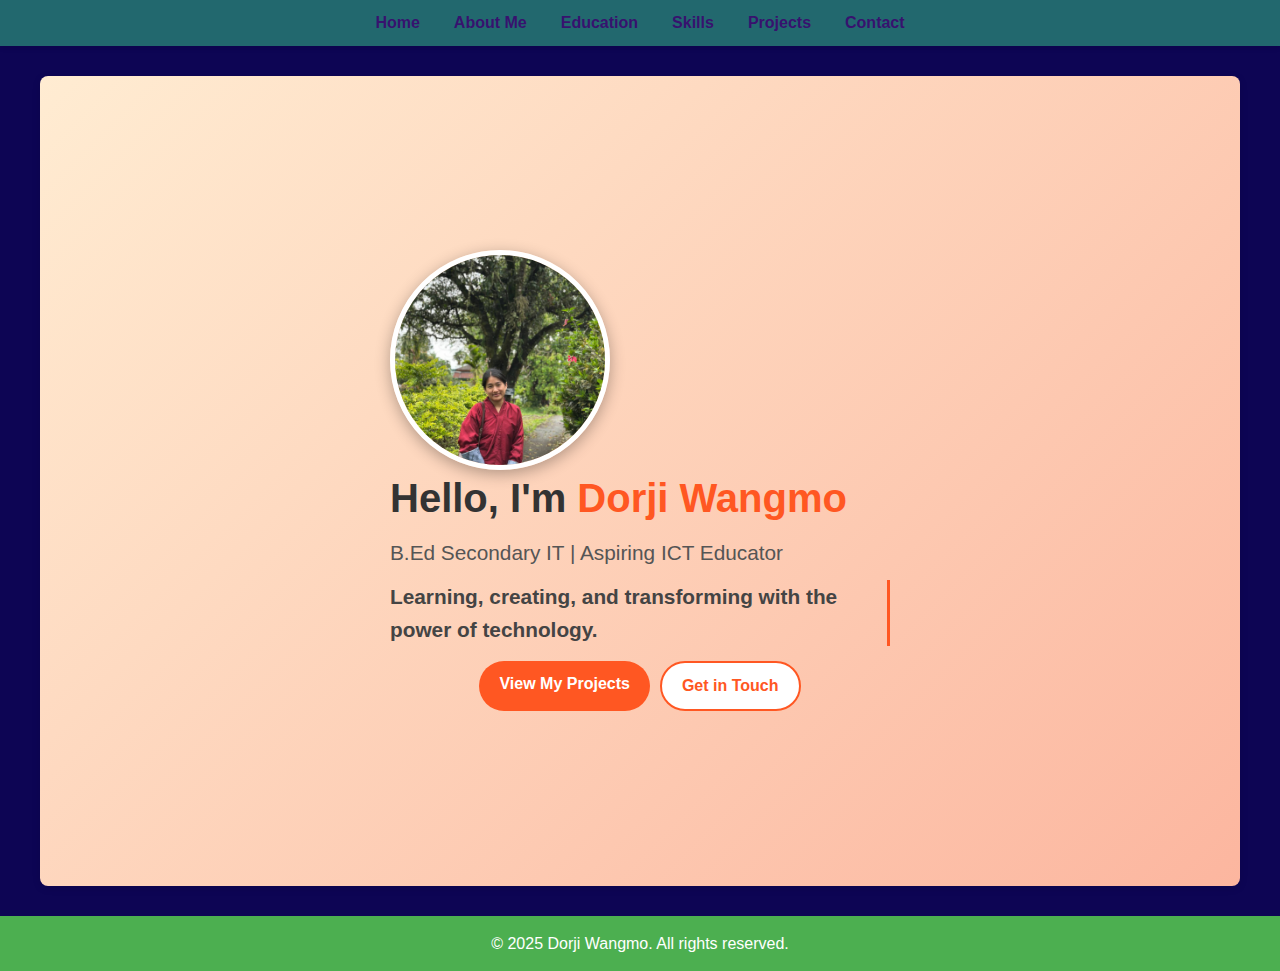
<file: index.html>
<!DOCTYPE html>
<html lang="en">
<head>
  <meta charset="UTF-8">
  <meta name="viewport" content="width=device-width, initial-scale=1.0">
  <title>Home | Dorji Wangmo</title>
  <link rel="stylesheet" href="styles.css"> <!-- Linking external CSS file -->
</head>
<body>
  
  <!-- Navigation Bar -->
  <header>
    <nav>
  <ul class="navbar">
    <li><a href="index.html">Home</a></li>
    <li><a href="about.html">About Me</a></li>
    <li><a href="education.html">Education</a></li>
    <li><a href="skills.html">Skills</a></li>
    <li><a href="project.html">Projects</a></li>
    <li><a href="contact.html">Contact</a></li>
  </ul>
</nav>
  </header>


 <!-- Home Section -->
<section class="hero">
  <div class="hero-content">
    <!-- Profile Image -->
    <div class="hero-img">
      <img src="photo_2025.jpg" alt="Dorji Wangmo" class="profile-pic">
    </div>

    <!-- Introduction Text -->
    <div class="hero-text">
      <h1>Hello, I'm <span class="highlight">Dorji Wangmo</span></h1>
      <p class="sub-title">B.Ed Secondary IT | Aspiring ICT Educator</p>
      <p class="typing-text">Learning, creating, and transforming with the power of technology.</p>

      <!-- Call-to-action buttons -->
      <div class="hero-buttons">
        <a href="project.html" class="btn">View My Projects</a>
        <a href="contact.html" class="btn secondary">Get in Touch</a>
      </div>
    </div>
  </div>
</section>



  <!-- Footer -->
  <footer>
    <p>© 2025 Dorji Wangmo. All rights reserved.</p>
  </footer>
</body>
</html>
</file>
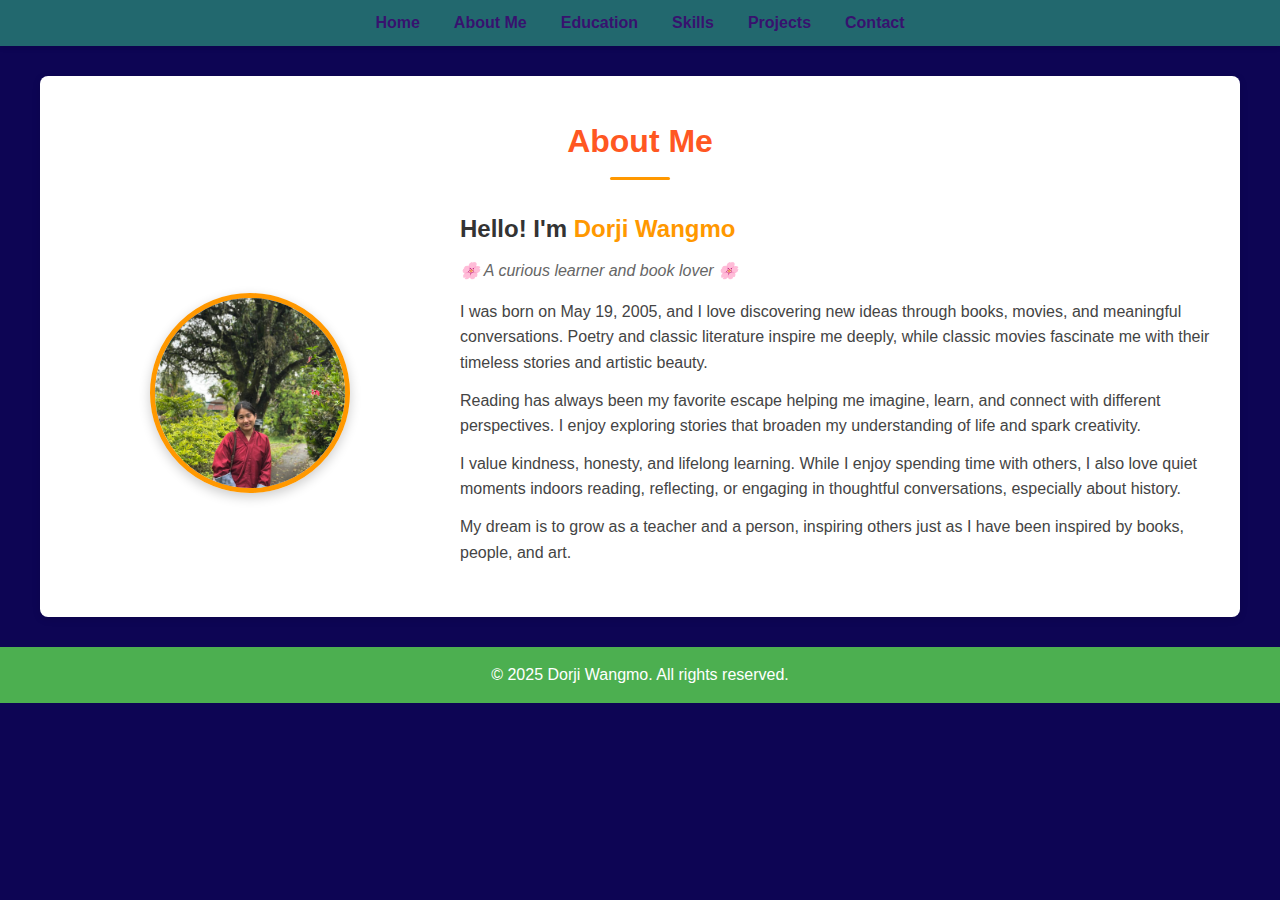
<file: about.html>
<!DOCTYPE html>
<html lang="en">
<head>
  <meta charset="UTF-8">
  <meta name="viewport" content="width=device-width, initial-scale=1.0">
  <title>About Me | Dorji Wangmo</title>
  <link rel="stylesheet" href="styles.css">
</head>
<body>
  <!-- Navigation Bar -->
  <header>
    <nav>
  <ul class="navbar">
    <li><a href="index.html">Home</a></li>
    <li><a href="about.html">About Me</a></li>
    <li><a href="education.html">Education</a></li>
    <li><a href="skills.html">Skills</a></li>
    <li><a href="project.html">Projects</a></li>
    <li><a href="contact.html">Contact</a></li>
  </ul>
</nav>
  </header>

  <!-- About Section -->
<section id="about" class="about-page">
  <h2>About Me</h2>
  <div class="about-container">
    
    <!-- Profile Picture -->
    <div class="about-image">
      <img src="photo_2025.jpg" alt="Dorji Wangmo" class="about-pic">
    </div>

    <!-- About Me Text -->
    <div class="about-text">
      <h3>Hello! I'm <span>Dorji Wangmo</span></h3>
      <p class="tagline">🌸 A curious learner and book lover 🌸</p>
      
      <p>
        I was born on May 19, 2005, and I love discovering new ideas through books, 
        movies, and meaningful conversations. Poetry and classic literature inspire me deeply, 
        while classic movies fascinate me with their timeless stories and artistic beauty.
      </p>

      <p>
        Reading has always been my favorite escape helping me imagine, learn, and connect with 
        different perspectives. I enjoy exploring stories that broaden my understanding of life 
        and spark creativity.
      </p>

      <p>
        I value kindness, honesty, and lifelong learning. While I enjoy spending time 
        with others, I also love quiet moments indoors reading, reflecting, or engaging in thoughtful 
        conversations, especially about history.
      </p>

      <p>
        My dream is to grow as a teacher and a person, inspiring others just as I have been inspired 
        by books, people, and art. 
      </p>
    </div>
  </div>
</section>


  <!-- Footer -->
  <footer>
    <p>© 2025 Dorji Wangmo. All rights reserved.</p>
  </footer>
</body>
</html>
</file>
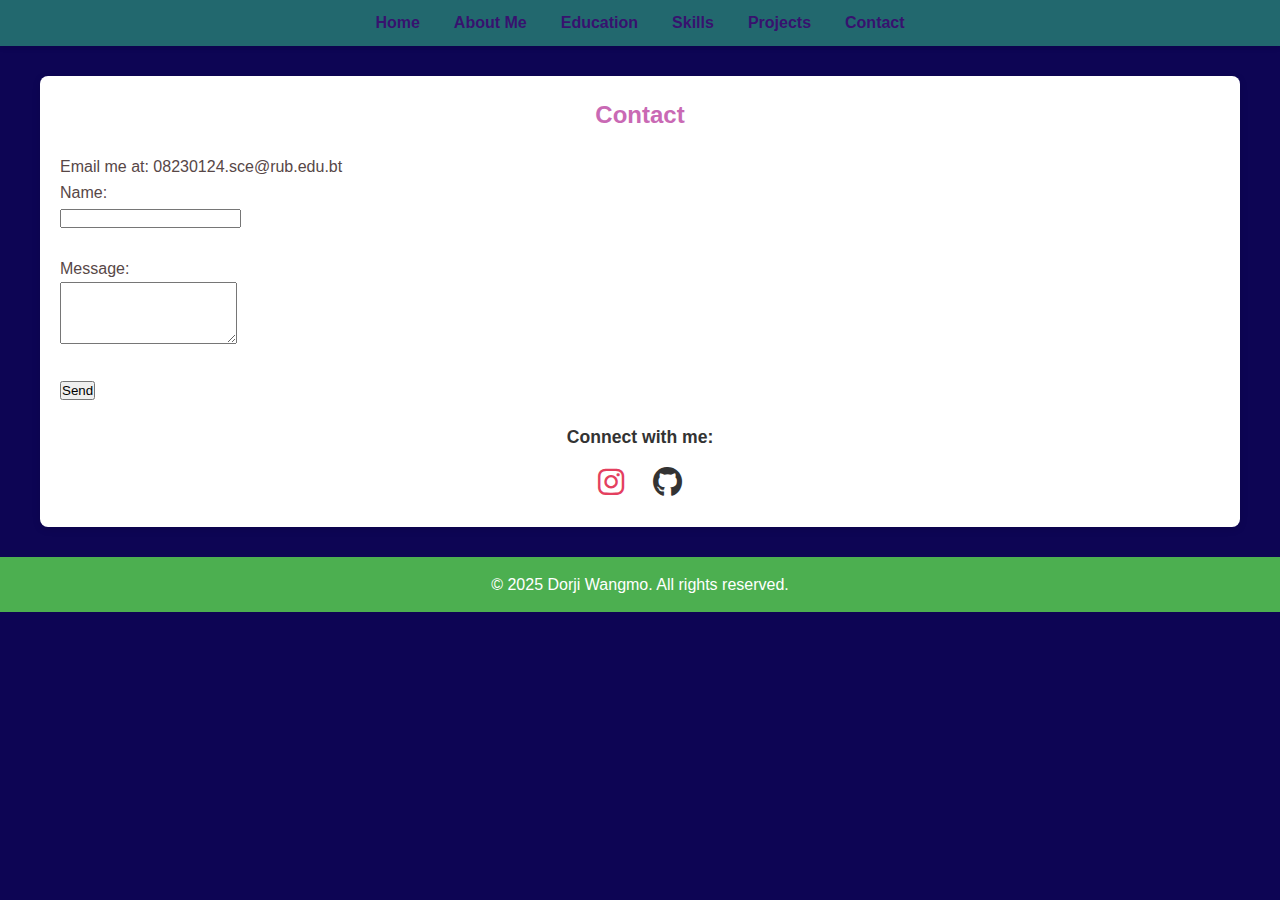
<file: contact.html>
<!DOCTYPE html>
<html lang="en">
<head>
  <meta charset="UTF-8">
  <meta name="viewport" content="width=device-width, initial-scale=1.0">
  <title>Contact | Dorji Wangmo</title>
  <link rel="stylesheet" href="styles.css">

  <!-- Font Awesome for icons -->
  <link rel="stylesheet" href="https://cdnjs.cloudflare.com/ajax/libs/font-awesome/6.5.0/css/all.min.css">
</head>
<body>
  <!-- Navigation Bar -->
  <header>
    <nav>
      <ul class="navbar">
        <li><a href="index.html">Home</a></li>
        <li><a href="about.html">About Me</a></li>
        <li><a href="education.html">Education</a></li>
        <li><a href="skills.html">Skills</a></li>
        <li><a href="project.html">Projects</a></li>
        <li><a href="contact.html">Contact</a></li>
      </ul>
    </nav>
  </header>

  <!-- Contact Section -->
  <section id="contact">
    <h2>Contact</h2>
    <p>Email me at: <a href="mailto:08230124.sce@rub.edu.bt">08230124.sce@rub.edu.bt</a></p>
    
    <!-- Contact Form -->
    <form>
      <label for="name">Name:</label><br>
      <input type="text" id="name" name="name" required><br><br>

      <label for="message">Message:</label><br>
      <textarea id="message" name="message" rows="4" required></textarea><br><br>

      <button type="submit">Send</button>
    </form>

    <!-- Social Media Links -->
    <div class="social-links">
      <h3>Connect with me:</h3>
      <a href="https://instagram.com/heytraa11" target="_blank" class="instagram"><i class="fab fa-instagram"></i></a>
      <a href="https://github.com/Dorji-Wangmo123" target="_blank" class="github"><i class="fab fa-github"></i></a>
    </div>
  </section>

  <!-- Footer -->
  <footer>
    <p>© 2025 Dorji Wangmo. All rights reserved.</p>
  </footer>
</body>
</html>
</file>
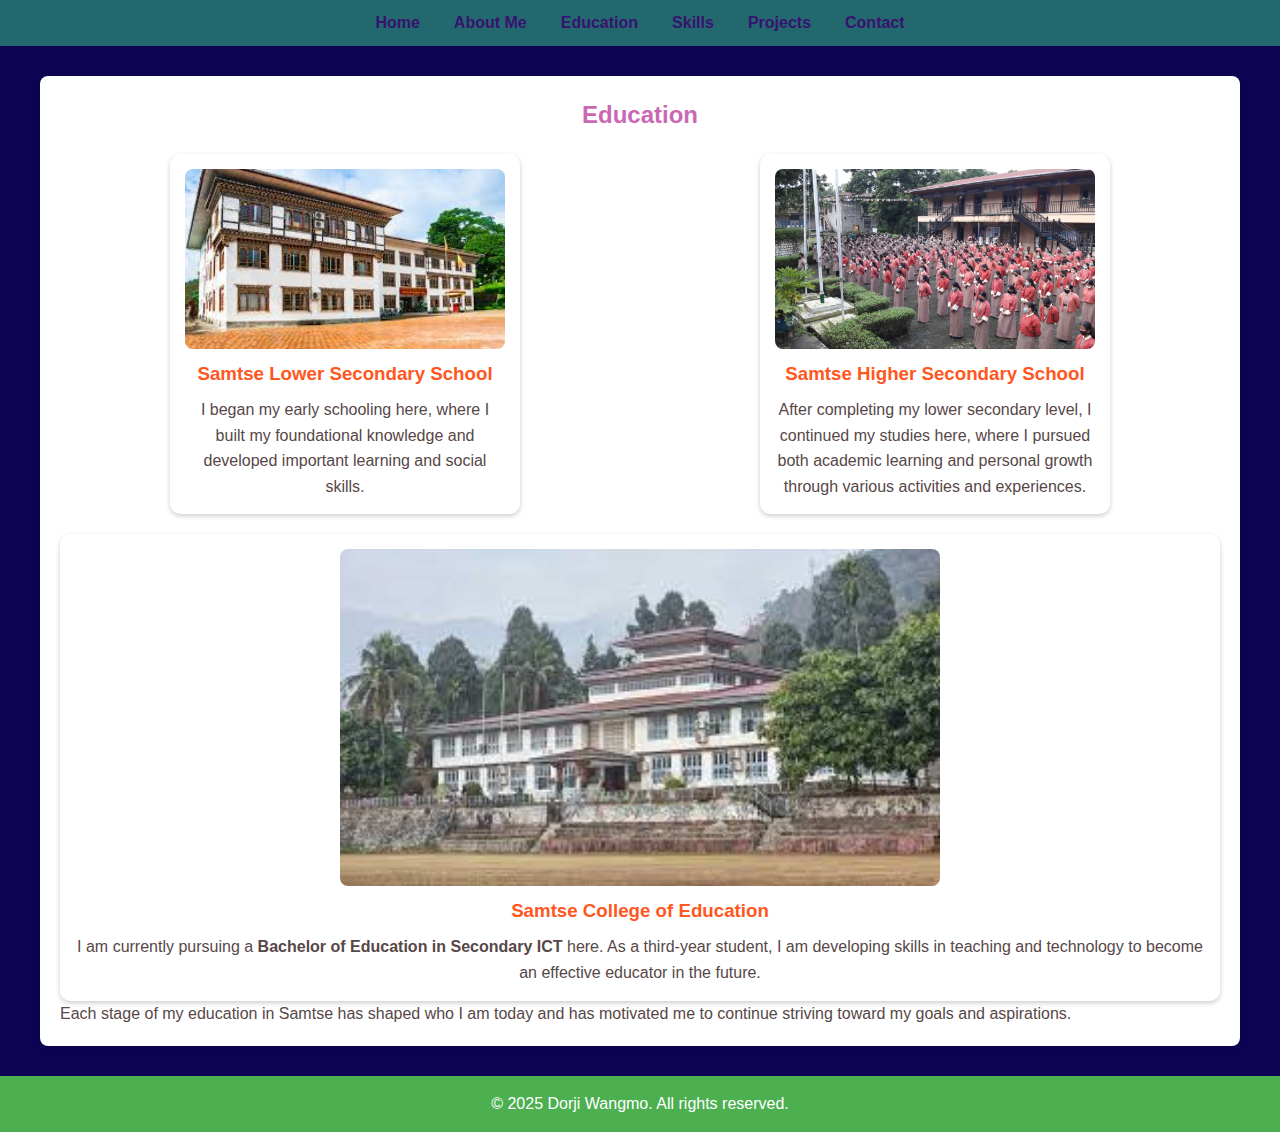
<file: education.html>
<!DOCTYPE html>
<html lang="en">
<head>
  <meta charset="UTF-8">
  <meta name="viewport" content="width=device-width, initial-scale=1.0">
  <title>Education | Tshering Lhamo</title>
  <link rel="stylesheet" href="styles.css">
</head>
<body>
  <!-- Navigation Bar -->
  <header>
   <nav>
  <ul class="navbar">
    <li><a href="index.html">Home</a></li>
    <li><a href="about.html">About Me</a></li>
    <li><a href="education.html">Education</a></li>
    <li><a href="skills.html">Skills</a></li>
    <li><a href="project.html">Projects</a></li>
    <li><a href="contact.html">Contact</a></li>
  </ul>
</nav>
  </header>

  <!-- Education Section -->  

<section id="education">  
  <h2>Education</h2>  

  <div class="edu-container">

    <!-- Lower Secondary -->
    <div class="edu-card">
      <img src="samtselower.jpg" alt="Samtse Lower Secondary School">
      <h3>Samtse Lower Secondary School</h3>
      <p>
        I began my early schooling here, where I built my foundational knowledge and developed important learning and social skills.
      </p>
    </div>

    <!-- Higher Secondary -->
    <div class="edu-card">
      <img src="samtsehigher.jpeg" alt="Samtse Higher Secondary School">
      <h3>Samtse Higher Secondary School</h3>
      <p>
        After completing my lower secondary level, I continued my studies here, where I pursued both academic learning and personal growth through various activities and experiences.
      </p>
    </div>

  </div>

  <!-- College -->
<div class="edu-card college">
  <img src="college.jpg" alt="Samtse College of Education">
  <h3>Samtse College of Education</h3>
  <p>
    I am currently pursuing a <strong>Bachelor of Education in Secondary ICT</strong> here.  
    As a third-year student, I am developing skills in teaching and technology to become an effective educator in the future.
  </p>
</div>


  </div>

  <p>
    Each stage of my education in Samtse has shaped who I am today and has motivated me to continue striving toward my goals and aspirations.
  </p> 
</section>  
 

  <!-- Footer -->
  <footer>
    <p>© 2025 Dorji Wangmo. All rights reserved.</p>
  </footer>
</body>
</html>
</file>
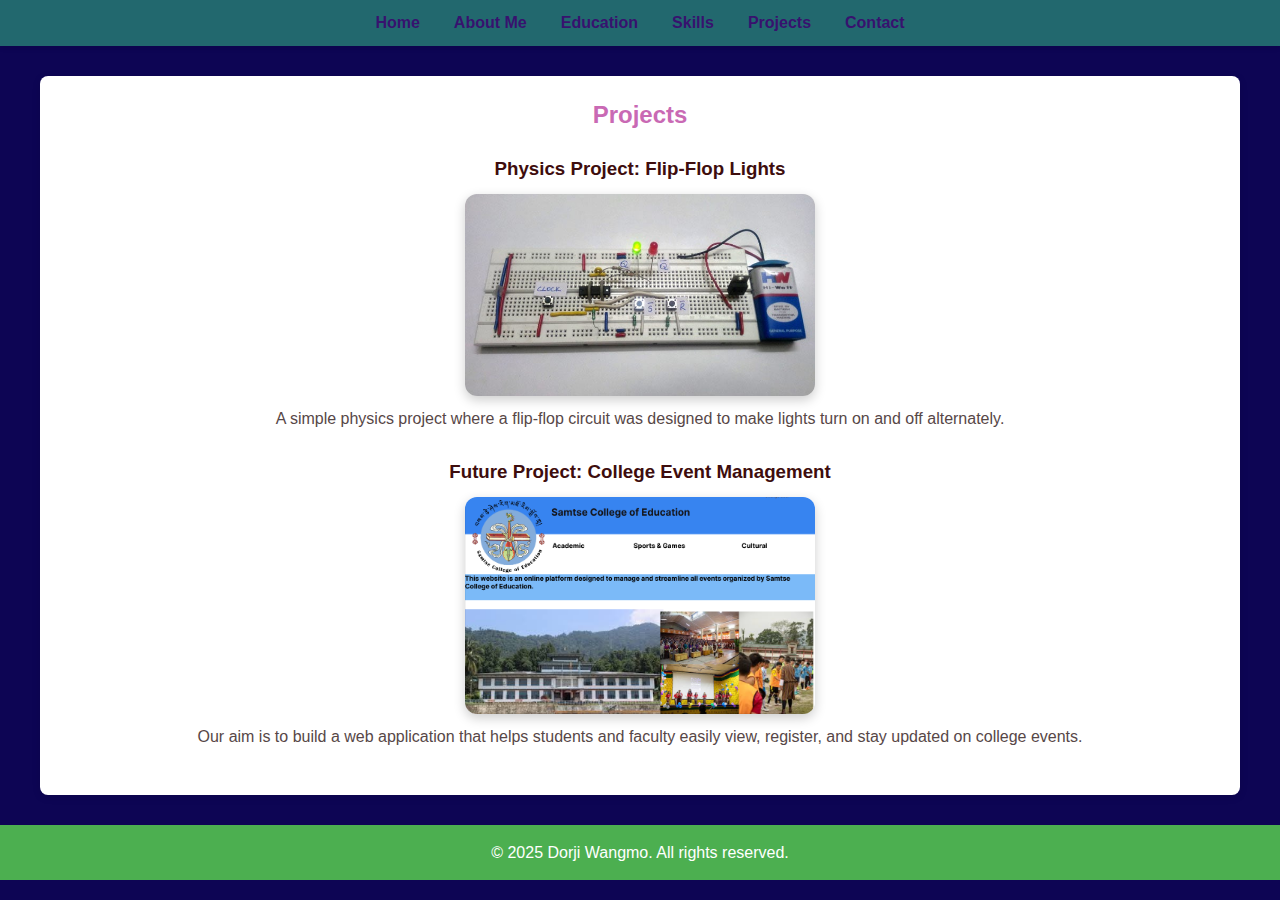
<file: project.html>
<!DOCTYPE html>
<html lang="en">
<head>
  <meta charset="UTF-8">
  <meta name="viewport" content="width=device-width, initial-scale=1.0">
  <title>Projects | Tshering Lhamo</title>
  <link rel="stylesheet" href="styles.css">
</head>
<body>
  <!-- Navigation Bar -->
  <header>
    <nav>
  <ul class="navbar">
    <li><a href="index.html">Home</a></li>
    <li><a href="about.html">About Me</a></li>
    <li><a href="education.html">Education</a></li>
    <li><a href="skills.html">Skills</a></li>
    <li><a href="project.html">Projects</a></li>
    <li><a href="contact.html">Contact</a></li>
  </ul>
</nav>
  </header>

  <!-- Projects Section -->
  <section id="projects">
    <h2>Projects</h2>

    <!-- Project 1 -->
<div class="project">
  <h3>Physics Project: Flip-Flop Lights</h3>
  <img src="SR flipflop.jpg" alt="Flip-Flop Lights Image" class="project-img">
  <p>A simple physics project where a flip-flop circuit was designed to make lights turn on and off alternately.</p>
</div>


 <!-- Project 2 -->
    <div class="project">
      <h3>Future Project: College Event Management</h3>
      <img src="eventmanagement.png" alt="College Event Management Image" class="project-img">
      <p>Our aim is to build a web application that helps students and faculty easily view, register, and stay updated on college events.</p>
    </div>
  </section>

  <!-- Footer -->
  <footer>
    <p>© 2025 Dorji Wangmo. All rights reserved.</p>
  </footer>
</body>
</html>
</file>
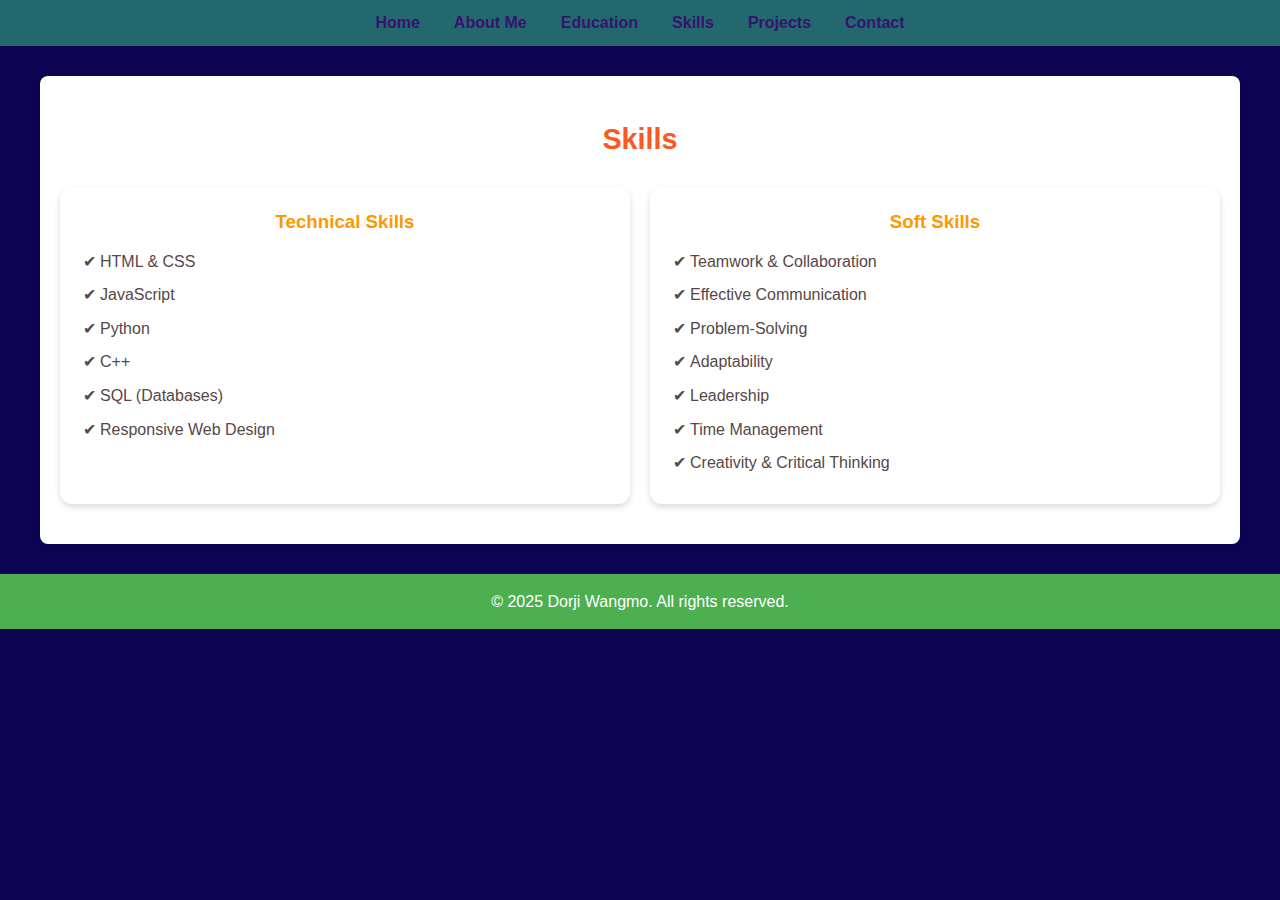
<file: skills.html>
<!DOCTYPE html>
<html lang="en">
<head>
  <meta charset="UTF-8">
  <meta name="viewport" content="width=device-width, initial-scale=1.0">
  <title>Skills | Dorji Wangmo</title>
  <link rel="stylesheet" href="styles.css">
</head>
<body>
  <!-- Navigation Bar -->
  <header>
    <nav>
  <ul class="navbar">
    <li><a href="index.html">Home</a></li>
    <li><a href="about.html">About Me</a></li>
    <li><a href="education.html">Education</a></li>
    <li><a href="skills.html">Skills</a></li>
    <li><a href="project.html">Projects</a></li>
    <li><a href="contact.html">Contact</a></li>
  </ul>
</nav>
  </header>

  <!-- Skills Section -->
<section id="skills">
  <h2>Skills</h2>
  <div class="skills-grid">

    <!-- Technical Skills -->
    <div class="skill-card">
      <h3>Technical Skills</h3>
      <ul>
        <li>HTML & CSS</li>
        <li>JavaScript</li>
        <li>Python</li>
        <li>C++</li>
        <li>SQL (Databases)</li>
        <li>Responsive Web Design</li>
      </ul>
    </div>

    <!-- Soft Skills -->
    <div class="skill-card">
      <h3>Soft Skills</h3>
      <ul>
        <li>Teamwork & Collaboration</li>
        <li>Effective Communication</li>
        <li>Problem-Solving</li>
        <li>Adaptability</li>
        <li>Leadership</li>
        <li>Time Management</li>
        <li>Creativity & Critical Thinking</li>
      </ul>
    </div>

  </div>
</section>


  <!-- Footer -->
  <footer>
    <p>© 2025 Dorji Wangmo. All rights reserved.</p>
  </footer>
</body>
</html>
</file>
<file: styles.css>
/* =============================
   General Styles
============================= */
* {
  margin: 0;
  padding: 0;
  box-sizing: border-box;
  font-family: 'Segoe UI', Tahoma, Geneva, Verdana, sans-serif;
}

body {
  line-height: 1.6;
  color: #574747;
  background-color: #0d0554;
}

a {
  text-decoration: none;
  color: inherit;
}

h1, h2, h3 {
  color: #3e0d0d;
}

img {
  max-width: 100%;
  height: auto;
  display: block;
}

/* =============================
   Navigation Bar
============================= */
header {
  background-color: #22686e;
  padding: 10px 0;
  box-shadow: 0 2px 5px rgba(0,0,0,0.1);
}

.navbar {
  display: flex;
  justify-content: center;
  flex-wrap: wrap;
  list-style: none;
  gap: 10px;
}

.navbar li a {
  color: rgb(55, 18, 110);
  font-weight: bold;
  padding: 8px 12px;
  transition: background-color 0.3s, color 0.3s;
}

.navbar li a:hover {
  background-color: rgb(58, 62, 28);
  color: #4CAF50;
  border-radius: 5px;
}

/* =============================
   Hero Section
============================= */

/* =============================
   Hero Section (Home Page)
============================= */
.hero {
  min-height: 90vh;
  display: flex;
  flex-direction: column;      /* default: stack for mobile */
  align-items: center;
  justify-content: center;
  padding: 30px 15px;
  background: linear-gradient(135deg, #ffecd2, #fcb69f);
  text-align: center;
  gap: 20px;
}

.profile-pic {
  width: 130px;
  height: 130px;
  border-radius: 50%;
  object-fit: cover;
  border: 5px solid #fff;
  box-shadow: 0px 4px 15px rgba(0,0,0,0.3);
  transition: transform 0.4s ease;
  margin: 0 auto;
  display: block;
}

.profile-pic:hover {
  transform: scale(1.08) rotate(2deg);
}

.hero-text {
  max-width: 100%;
  word-wrap: break-word;
  overflow-wrap: break-word;
}

.hero-text h1 {
  font-size: 1.6rem;           /* mobile size */
  margin-bottom: 10px;
  color: #333;
  line-height: 1.4;
}

.hero-text .highlight {
  color: #ff5722;
}

.sub-title {
  font-size: 1rem;
  color: #555;
  margin-bottom: 10px;
}

.typing-text {
  font-size: 1rem;
  font-weight: bold;
  color: #444;
  border-right: 3px solid #ff5722;
  white-space: normal;         /* allow line break */
  overflow: hidden;
  animation: typing 4s steps(50, end) forwards, blink 0.7s infinite;
}

@keyframes typing {
  from { width: 0; }
  to { width: 100%; }
}

@keyframes blink {
  50% { border-color: transparent; }
}

.hero-buttons {
  margin-top: 15px;
  display: flex;
  flex-wrap: wrap;
  gap: 10px;
  justify-content: center;
}

.btn {
  padding: 10px 20px;
  background: #ff5722;
  color: #fff;
  border-radius: 30px;
  font-weight: bold;
  transition: background 0.3s, transform 0.2s;
}

.btn:hover {
  background: #e64a19;
  transform: translateY(-3px);
}

.btn.secondary {
  background: #fff;
  color: #ff5722;
  border: 2px solid #ff5722;
}

.btn.secondary:hover {
  background: #ff5722;
  color: #fff;
}

/* Tablet and Desktop layout */
@media (min-width: 768px) {
  .hero {
    flex-direction: row;        /* side by side */
    text-align: left;
    gap: 40px;
  }

  .profile-pic {
    width: 180px;              /* controlled image size */
    height: 180px;
    margin: 0;
  }

  .hero-text {
    max-width: 550px;
  }

  .hero-text h1 {
    font-size: 2.2rem;
  }

  .sub-title, .typing-text {
    font-size: 1.2rem;
  }
}

/* Large desktops */
@media (min-width: 1200px) {
  .profile-pic {
    width: 220px;
    height: 220px;
  }

  .hero-text h1 {
    font-size: 2.8rem;
  }

  .sub-title, .typing-text {
    font-size: 1.3rem;
  }
}


/* =============================
   Sections
============================= */
section {
  width: 100%;
  max-width: 1200px;
  margin: 30px auto;
  padding: 20px;
  background-color: white;
  border-radius: 8px;
  box-shadow: 0 2px 8px rgba(0,0,0,0.1);
}

section h2 {
  margin-bottom: 20px;
  text-align: center;
  color: #c969b4;
}

/* =============================
   About Section
============================= */
.about-page {
  padding: 40px 20px;
}

.about-page h2 {
  text-align: center;
  color: #ff5722;
  font-size: 2rem;
  margin-bottom: 30px;
  position: relative;
}

.about-page h2::after {
  content: "";
  width: 60px;
  height: 3px;
  background: #ff9800;
  display: block;
  margin: 10px auto;
  border-radius: 3px;
}

.about-container {
  display: grid;
  grid-template-columns: 1fr;
  gap: 20px;
  align-items: center;
  text-align: center;
}

.about-pic {
  width: 200px;
  height: 200px;
  object-fit: cover;
  border-radius: 50%;
  border: 5px solid #ff9800;
  box-shadow: 0px 4px 12px rgba(0,0,0,0.2);
  margin: 0 auto;
}

.about-text h3 {
  font-size: 1.5rem;
  margin-bottom: 10px;
  color: #333;
}

.about-text h3 span {
  color: #ff9800;
}

.about-text .tagline {
  font-style: italic;
  color: #666;
  margin-bottom: 15px;
  font-size: 1rem;
}

.about-text p {
  margin-bottom: 12px;
  line-height: 1.6;
  color: #444;
}

/* =============================
   Education Section
============================= */
.edu-container {
  display: grid;
  grid-template-columns: 1fr;
  gap: 20px;
  justify-items: center;
  margin-bottom: 20px;
}

/* Education cards (Lower & Higher Secondary) */
.edu-card {
  background: #fff;
  border-radius: 10px;
  box-shadow: 0 2px 5px rgba(0,0,0,0.2);
  width: 100%;
  max-width: 350px;
  text-align: center;
  padding: 15px;
}

.edu-card img {
  width: 100%;
  height: 180px;          /* keep smaller cards cropped for neatness */
  object-fit: cover;       /* crop smaller school images */
  border-radius: 8px;
  margin-bottom: 10px;
}

/* College card */
.edu-card.college {
  max-width: 100%;
}

.edu-card.college img {
  width: 100%;
  max-width: 600px;       /* cap size on large screens */
  height: auto;           /* show full image */
  object-fit: contain;    /* prevent cropping */
  border-radius: 8px;
  margin: 0 auto 10px;    /* center image */
  display: block;
}

.edu-card h3 {
  color: #ff5722;
  margin-bottom: 8px;
}

/* Responsive layout for tablet/mobile */
@media (min-width: 768px) {
  .edu-container {
    grid-template-columns: repeat(2, 1fr);
  }

  .edu-card.college {
    grid-column: span 2;  /* college spans both columns on desktop */
  }
}

@media (max-width: 500px) {
  .edu-card {
    max-width: 100%;
  }

  .edu-card.college img {
    max-width: 100%;
  }
}


/* =============================
   Skills Section
============================= */
#skills {
  padding: 40px 20px;
}

#skills h2 {
  text-align: center;
  color: #ff5722;
  font-size: 1.8rem;
  margin-bottom: 25px;
}

.skills-grid {
  display: grid;
  grid-template-columns: 1fr;
  gap: 20px;
}

.skill-card {
  background: #fff;
  border-radius: 12px;
  padding: 20px;
  box-shadow: 0px 3px 6px rgba(0,0,0,0.15);
  transition: transform 0.3s ease, box-shadow 0.3s ease;
}

.skill-card:hover {
  transform: translateY(-5px);
  box-shadow: 0px 5px 12px rgba(0,0,0,0.2);
}

.skill-card h3 {
  color: #ff9800;
  margin-bottom: 12px;
  text-align: center;
}

.skill-card ul {
  list-style-type: "✔ ";
  padding-left: 20px;
}

.skill-card li {
  margin-bottom: 8px;
  font-size: 1rem;
}

/* =============================
   Projects Section
============================= */
.project {
  margin-bottom: 25px;
  text-align: center;
}

/* Project images */
.project-img {
  width: 100%;
  max-width: 350px;        /* limit size on desktop */
  height: auto;            /* maintain aspect ratio */
  border-radius: 12px;
  object-fit: cover;       /* crop if needed, keeps look */
  box-shadow: 0px 4px 12px rgba(0,0,0,0.2);
  transition: transform 0.3s ease;
  display: block;
  margin: 10px auto;       /* center image */
}

.project-img:hover {
  transform: scale(1.05);
}

/* Responsive for smaller screens */
@media (max-width: 768px) {
  .project-img {
    max-width: 100%;        /* allow full width on phones */
  }
}


/* =============================
   Contact Section
============================= */
.social-links {
  margin-top: 20px;
  text-align: center;
}

.social-links h3 {
  margin-bottom: 8px;
  font-size: 1.1rem;
  color: #333;
}

.social-links a {
  font-size: 30px;
  margin: 0 12px;
  display: inline-block;
  transition: transform 0.3s ease, color 0.3s ease;
}

.social-links a.instagram { color: #E4405F; }
.social-links a.github { color: #333; }

.social-links a:hover {
  transform: scale(1.2);
  color: #ff9800;
}

/* =============================
   Footer
============================= */
footer {
  text-align: center;
  padding: 15px;
  background-color: #4CAF50;
  color: white;
  margin-top: 30px;
}

/* =============================
   Responsive Design
============================= */
@media (min-width: 600px) {
  .about-container {
    grid-template-columns: 1fr 2fr;
    text-align: left;
  }

  .edu-container {
    grid-template-columns: repeat(2, 1fr);
  }

  .skills-grid {
    grid-template-columns: repeat(2, 1fr);
  }
}

@media (min-width: 900px) {
  .hero {
    flex-direction: row;
    text-align: left;
  }

  .hero-text {
    max-width: 500px;
  }

  .hero-text h1 {
    font-size: 2.5rem;
  }
}
</file>
